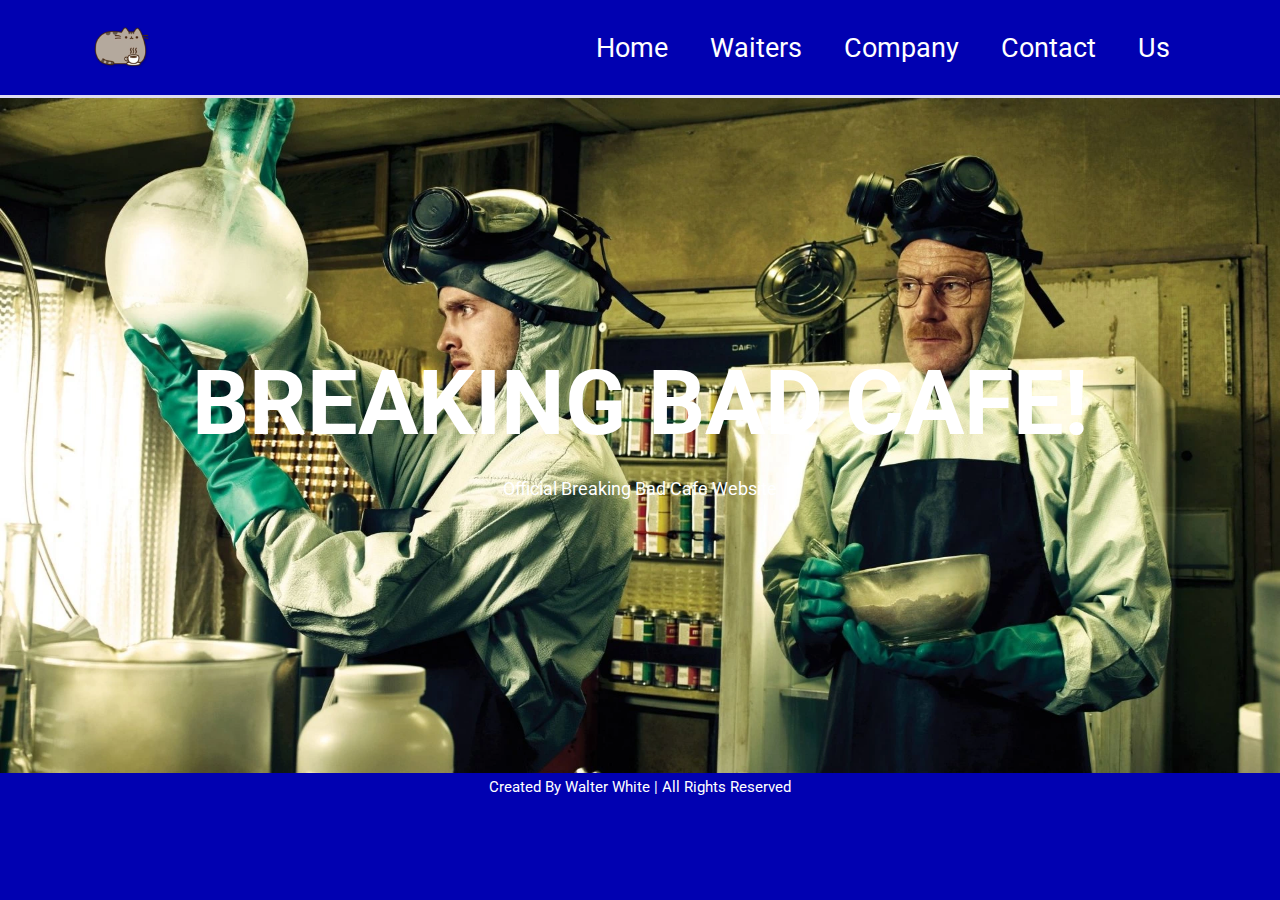
<file: html/index.html>
<!DOCTYPE html><html lang="en"><head> <meta charset="UTF-8"> <meta http-equiv="X-UA-Compatible" content="IE=edge"> <meta name="viewport" content="width=device-width, initial-scale=1.0"> <meta name="description" content="homepage"> <title>Breaking Bad Cafe</title> <link rel="stylesheet" href="../css/style.css"></head><body> <div class="header"> <a href="#" class="logo"> <img src="../images/pusheen!.webp" class="pusheen" alt="homepage"> </a> <div class="navbar" id="naavbaar"> <a href="index.html" class="active">Home</a> <a href="waiters.html">Waiters</a> <a href="company.html">Company</a> <a href="contact.html" class="italian">Contact</a> <a href="us.html" class="italian">Us</a> </div></div><div class="content" id="maincont"> <h3>Breaking Bad Cafe!</h3> <p>Official Breaking Bad Cafe Website</p></div><footer class="credit"> created by Walter White | All rights reserved </footer> <script src="../js/script.js"></script></body></html>
</file>
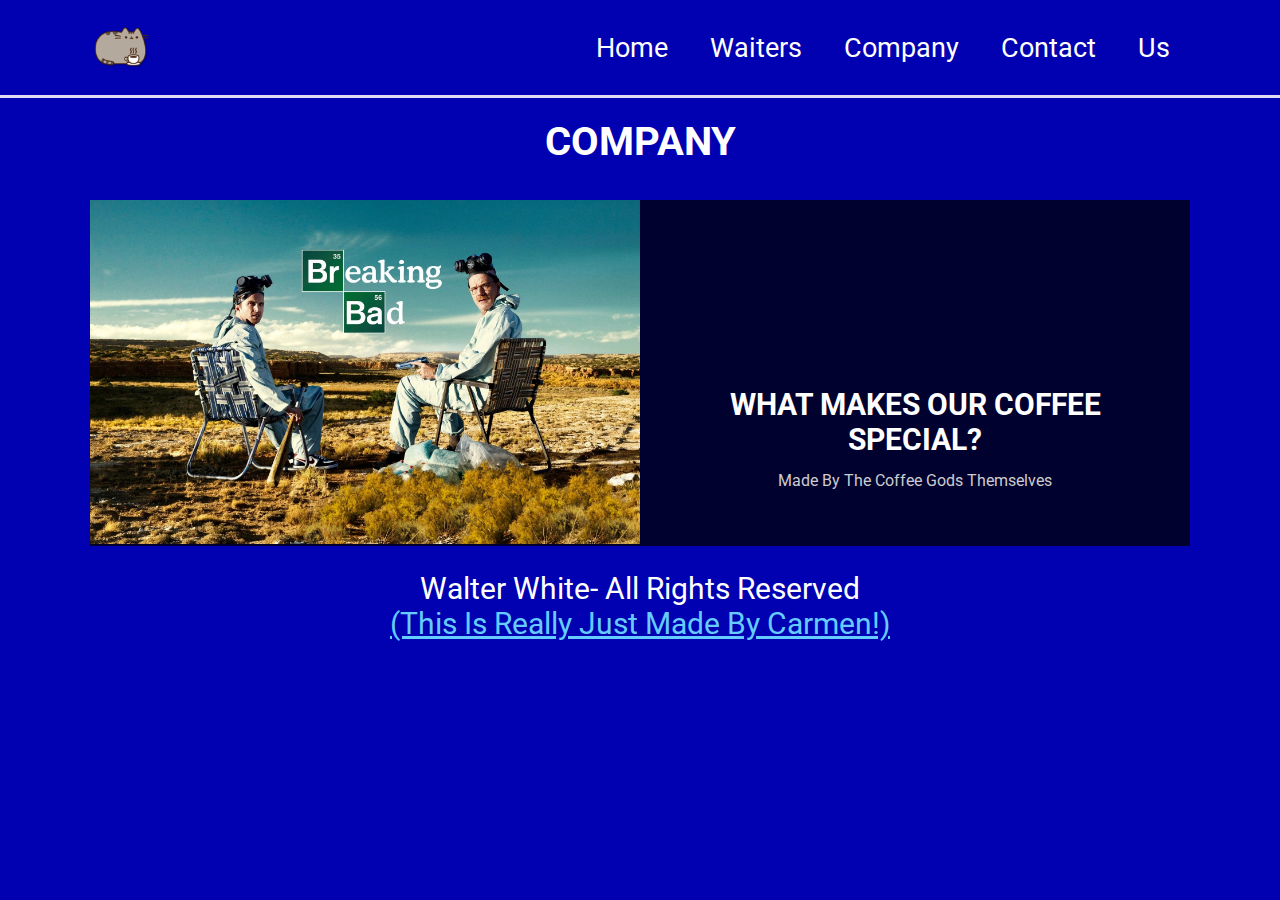
<file: html/company.html>
<!DOCTYPE html><html lang="en"> <head> <meta charset="UTF-8"/> <meta name="viewport" content="width=device-width, initial-scale=1.0"/> <title>Official Breaking Bad Cafe</title> <meta name="description" content="company information and more"> <link rel="stylesheet" href="../css/style.css"/> </head> <body> <div class="header"> <a href="#" class="logo"> <img src="../images/pusheen!.webp" class="pusheen" alt="homepage"> </a> <div class="navbar" id="naavbaar"> <a href="index.html" class="active">Home</a> <a href="waiters.html">Waiters</a> <a href="company.html">Company</a> <a href="contact.html" class="italian">Contact</a> <a href="us.html" class="italian">Us</a> </div></div><script src="../js/script.js"></script> <div class="main"> <section class="about"> <h1 class="heading">Company </h1> <div class="row"> <div class="image"> <img src="../images/background2.webp" alt=""> </div><div class="content"> <h3>what makes our coffee special?</h3> <p>Made by the coffee gods themselves</p><p></p></div></div></section> </div><footer class="mammaok"> <p>Walter White- All rights Reserved</p><a href="#naavbaar"> (This is really just made by Carmen!)</a> </footer></body></html>
</file>
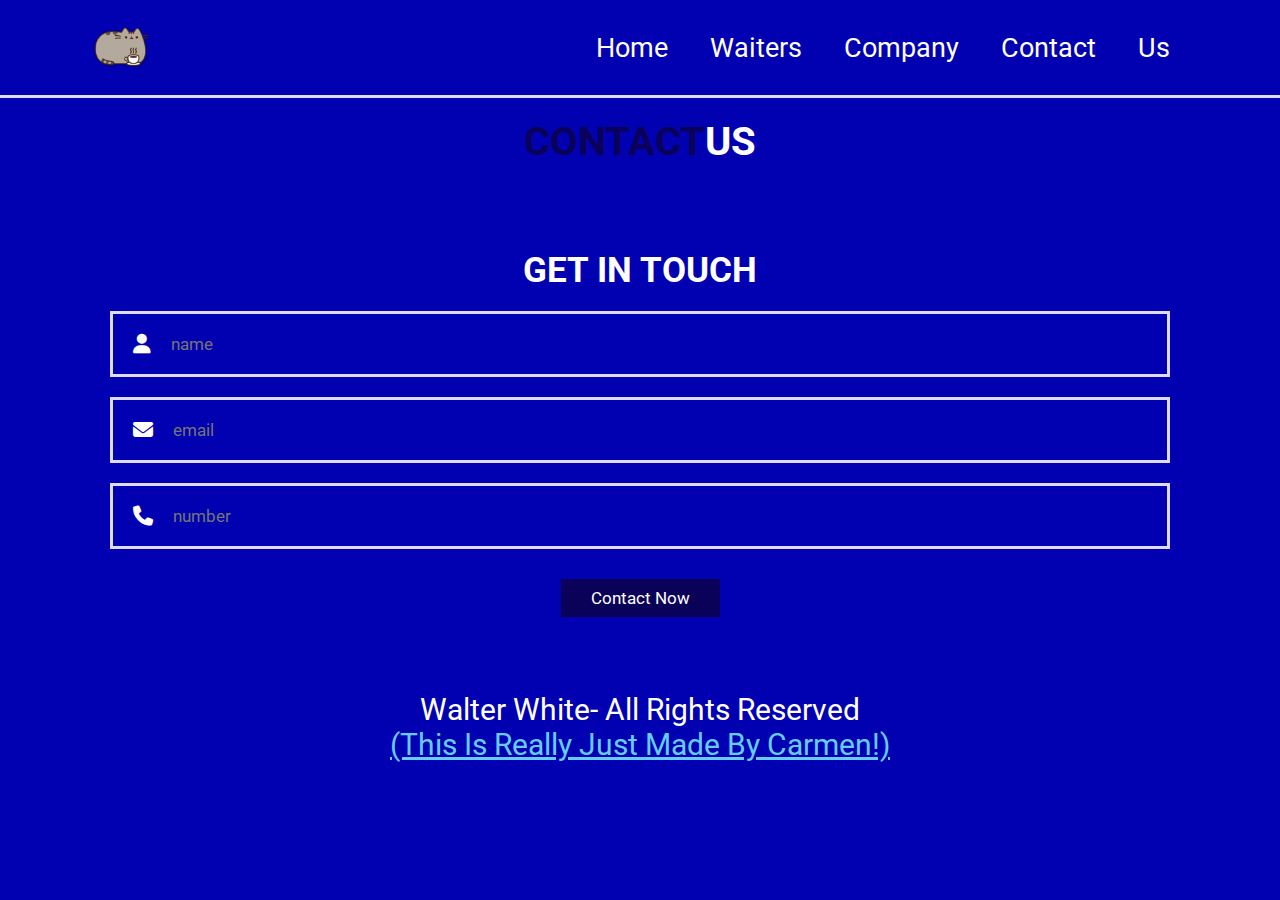
<file: html/contact.html>
<!DOCTYPE html><html lang="en"><head> <meta charset="UTF-8"/> <meta name="viewport" content="width=device-width, initial-scale=1.0"/> <meta name="description" content="contact and get in touch"> <title>Official Breaking Bad Cafe</title> <link rel="stylesheet" href="../css/style.css"/> <link rel="stylesheet" href="https://cdnjs.cloudflare.com/ajax/libs/font-awesome/6.1.1/css/all.min.css"/></head><body> <div class="header"> <a href="#" class="logo"> <img src="../images/pusheen!.webp" class="pusheen" alt="homepage"> </a> <div class="navbar" id="naavbaar"> <a href="index.html" class="active">Home</a> <a href="waiters.html">Waiters</a> <a href="company.html">Company</a> <a href="contact.html" class="italian">Contact</a> <a href="us.html" class="italian">Us</a> </div></div><script src="../js/script.js"></script> <section class="contact" id="contact"> <h1 class="heading"> <span>contact</span>us</h1> <div class="row"> <form action="null"> <h3>get in touch</h3> <div class="inputBox"> <span class="fas fa-user"></span> <input type="text" placeholder="name"> </div><div class="inputBox"> <span class="fas fa-envelope"></span> <input type="email" placeholder="email"> </div><div class="inputBox"> <span class="fas fa-phone"></span> <input type="number" placeholder="number"> </div><input type="submit" value="contact now" class="btn"> </form> </div></section> <footer class="mammaok"> <p>Walter White- All rights Reserved</p><a href="#naavbaar"> (This is really just made by Carmen!)</a> </footer> <script src="../js/script.js"></script></body></html>
</file>
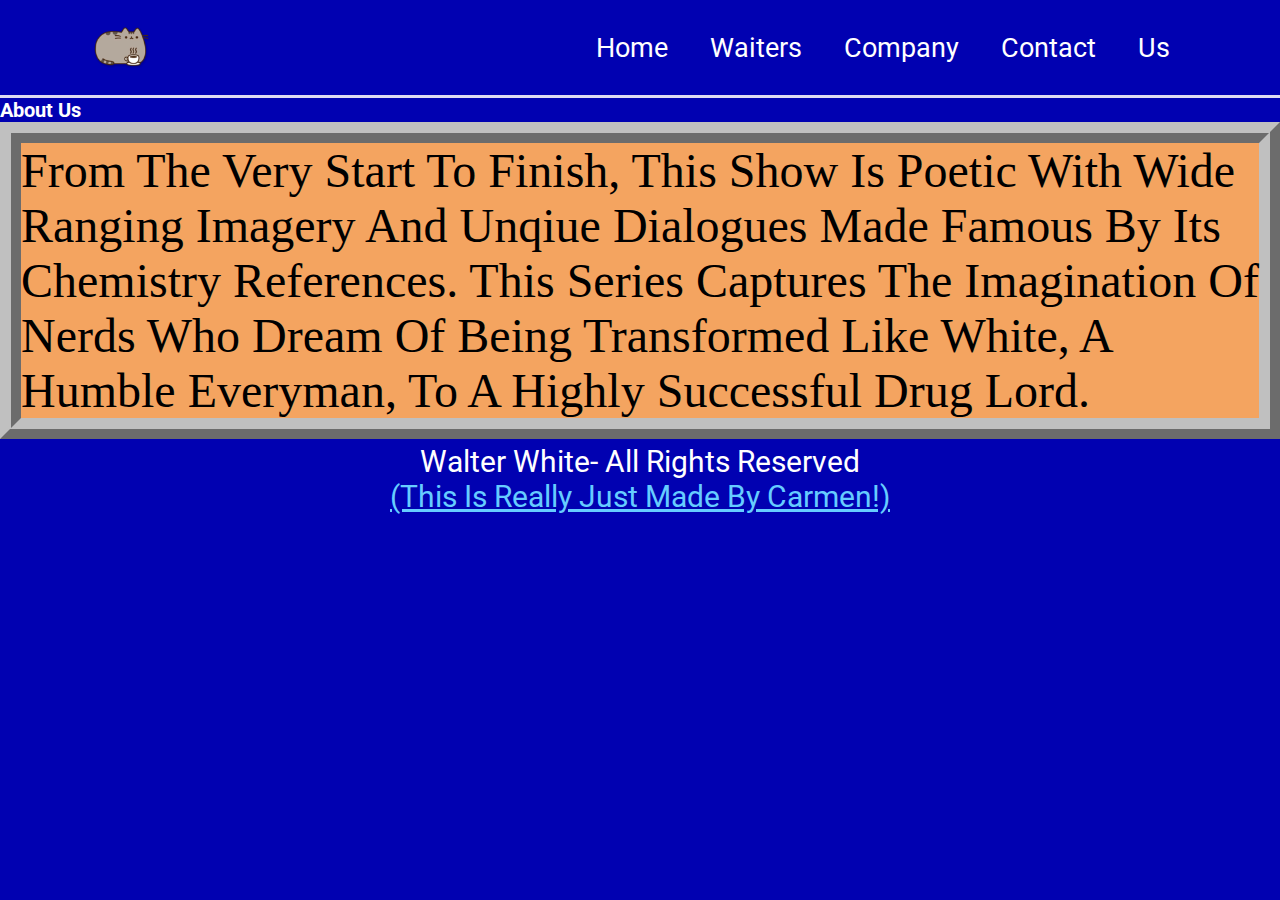
<file: html/us.html>
<!DOCTYPE html><html lang="en"> <head> <meta charset="UTF-8"/> <meta name="viewport" content="width=device-width, initial-scale=1.0"/> <meta name="description" content="everything about us"> <title>Official Breaking Bad Cafe</title> <link rel="stylesheet" href="../css/style.css"/> </head> <body> <div class="header"> <a href="#" class="logo"> <img src="../images/pusheen!.webp" class="pusheen" alt="homepage"> </a> <div class="navbar" id="naavbaar"> <a href="index.html" class="active">Home</a> <a href="waiters.html">Waiters</a> <a href="company.html">Company</a> <a href="contact.html" class="italian">Contact</a> <a href="us.html" class="italian">Us</a> </div></div><script src="../js/script.js"></script> <div class="main"> <h1 id="titleus">About Us</h1> <p class="hellmates">From the very start to finish, this show is poetic with wide ranging imagery and unqiue dialogues made famous by its chemistry references. This series captures the imagination of nerds who dream of being transformed like White, A humble everyman, to a highly successful drug lord. </p></div><footer class="mammaok"> <p>Walter White- All rights Reserved</p><a href="#naavbaar"> (This is really just made by Carmen!)</a> </footer> </body></html>
</file>
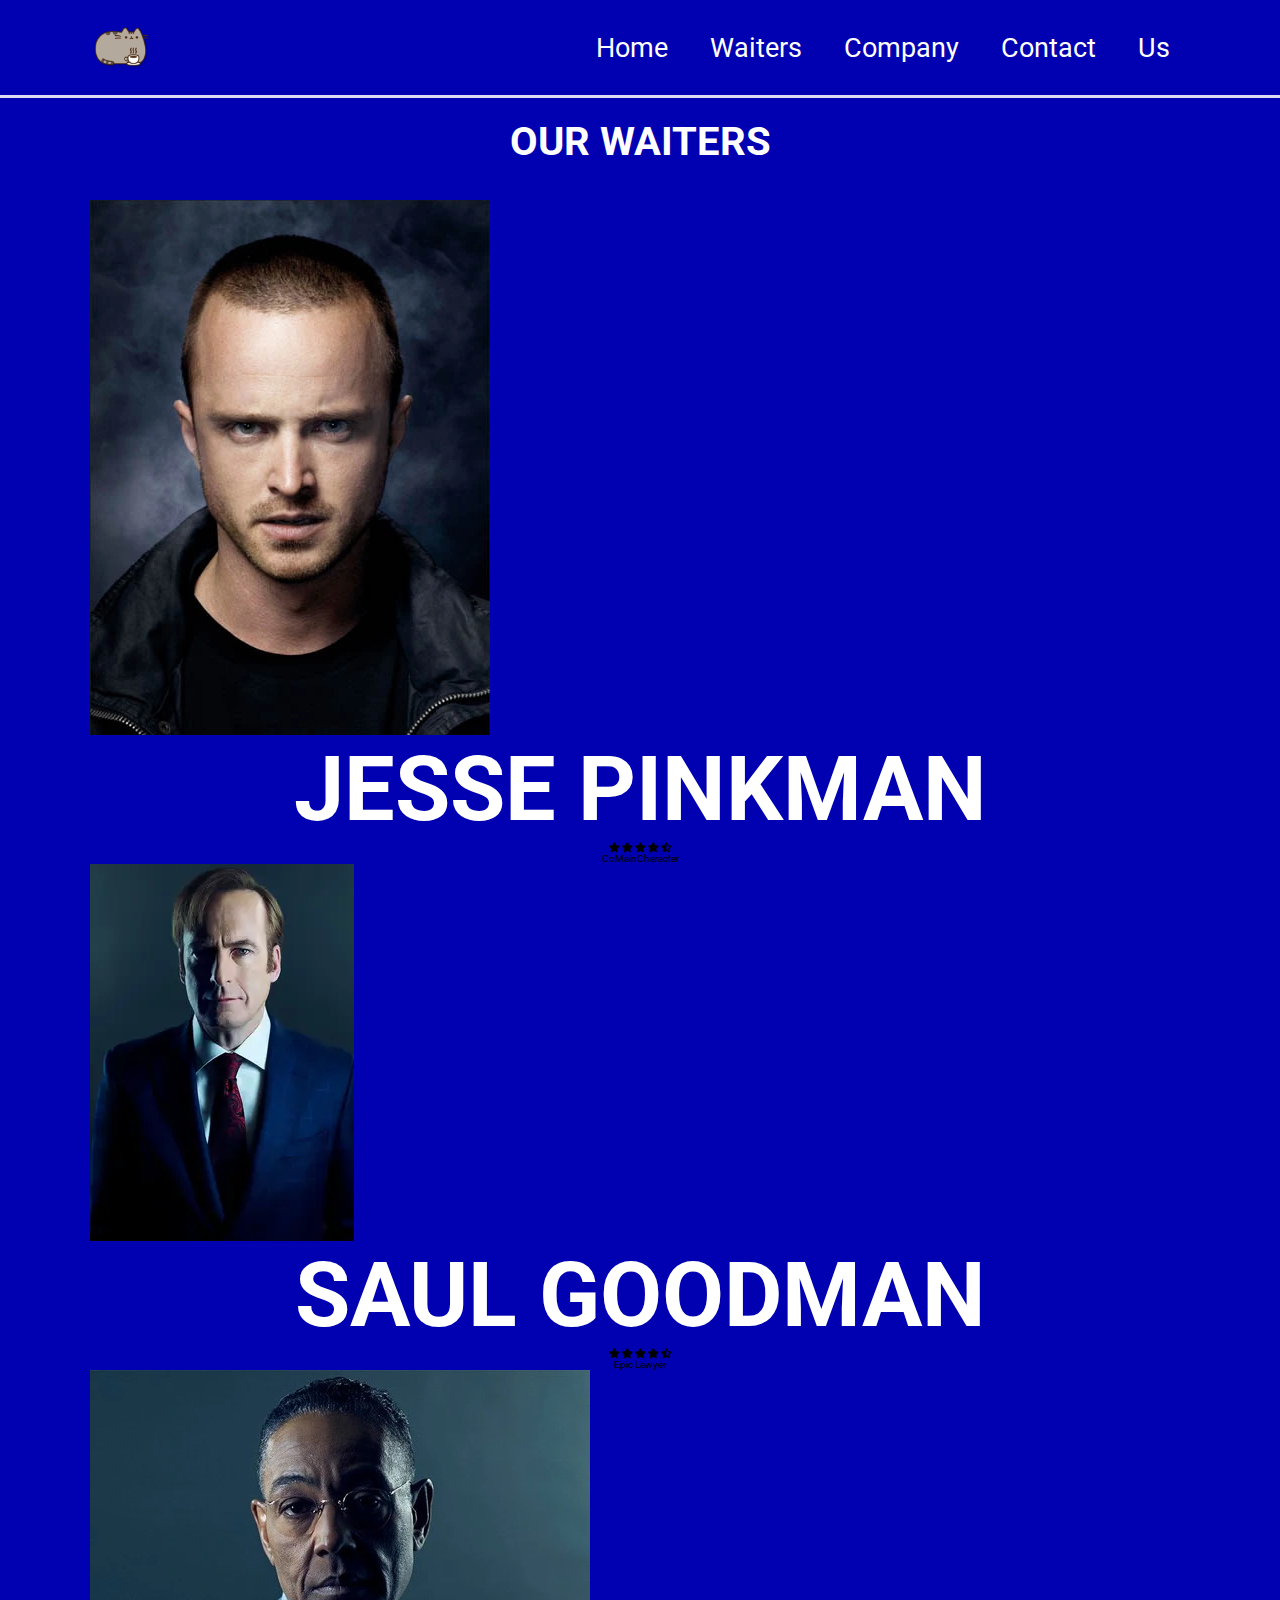
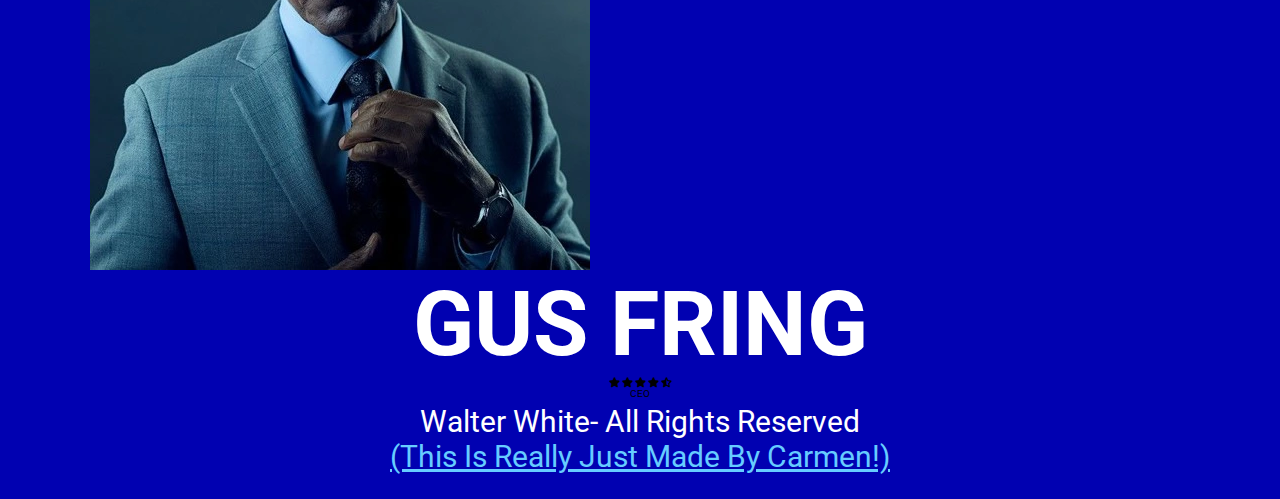
<file: html/waiters.html>
<!DOCTYPE html><html lang="en"><head> <meta charset="UTF-8"/> <meta name="viewport" content="width=device-width, initial-scale=1.0"/> <meta name="description" content="characters of breaking bad"> <title>Official Breaking Bad Cafe</title> <link rel="stylesheet" href="../css/style.css"/> <link rel="stylesheet" href="https://cdnjs.cloudflare.com/ajax/libs/font-awesome/6.1.1/css/all.min.css"/></head><body> <div class="header"> <a href="#" class="logo"> <img src="../images/pusheen!.webp" class="pusheen" alt="homepage"> </a> <div class="navbar" id="naavbaar"> <a href="index.html" class="active">Home</a> <a href="waiters.html">Waiters</a> <a href="company.html">Company</a> <a href="contact.html" class="italian">Contact</a> <a href="us.html" class="italian">Us</a> </div></div><section class="waiters" id="waiters"> <h1 class="heading"> Our Waiters</h1> <div class="box-container"> </div><div class="image"> <img src="../images/jesse.webp" alt=""> </div><div class="content"> <h3>Jesse Pinkman</h3> <div class="stars"> <i class="fas fa-star"></i> <i class="fas fa-star"></i> <i class="fas fa-star"></i> <i class="fas fa-star"></i> <i class="fas fa-star-half-alt"></i> </div><div class="description">CoMainCharacter</div></div><div class="image"> <img src="../images/saulgoodman.webp" alt=""> </div><div class="content"> <h3>Saul Goodman</h3> <div class="stars"> <i class="fas fa-star"></i> <i class="fas fa-star"></i> <i class="fas fa-star"></i> <i class="fas fa-star"></i> <i class="fas fa-star-half-alt"></i> </div><div class="price">Epic lawyer</div></div><div class="image"> <img src="../images/gusfring.webp" alt=""> </div><div class="content"> <h3> Gus Fring</h3> <div class="stars"> <i class="fas fa-star"></i> <i class="fas fa-star"></i> <i class="fas fa-star"></i> <i class="fas fa-star"></i> <i class="fas fa-star-half-alt"></i> </div><div class="Description">CEO</div></div><footer class="mammaok"> <p>Walter White- All rights Reserved</p><a href="#naavbaar"> (This is really just made by Carmen!)</a> </footer> </section></body></html>
</file>
<file: css/style.css>
@import url('https://fonts.googleapis.com/css2?family=Roboto:wght@100;300;400;500;700&display=swap');:root{--main-color: #0a0158; --black: #010130; --bg: #0101b1; --border: .3rem solid rgba(244, 241, 250, 0.91);}*{font-family: 'Roboto', sans-serif; margin: 0; padding: 0; box-sizing: border-box; outline: none; border: none; text-decoration: none; text-transform: capitalize; transition: .2s linear}html{font-size: 62.5%; overflow-x: hidden; scroll-padding-top: 9rem; scroll-behavior: smooth;}html::-webkit-scrollbar{width: .8rem;}html::-webkit-scrollbar-track{background: transparent;}html::-webkit-scrollbar-thumb{background: #fff; border-radius: 5rem;}body{background: var(--bg);}section{padding: 2rem 7%;}.pusheen{height: 7vh; width: 7vh;}.heading{text-align: center; color: #fff; text-transform: uppercase; padding-bottom: 3.5rem; font-size: 4rem;}.heading span{color: var(--main-color); text-transform: uppercase;}.btn{margin-top: 1rem; display: inline; padding: .9rem 3rem; font-size: 1.7rem; color: #fff; background: var(--main-color); cursor: pointer;}.btn:hover{letter-spacing: .2rem;}.hellmates{background-color: sandybrown; font-family: impact; border: 21px ridge silver; font-size: 48px;}.header{background: var(--bg); display: flex; align-items: center; justify-content: space-between; padding: 1.5rem 7%; border-bottom: var(--border); top: 0; left: 0; right: 0;}.header .navbar a{margin: 0 1rem; font-size: 1.6rem; color: #fff;}.header .navbar a:hover{color: var(--main-color); border-bottom: .1rem solid var(--main-color); padding-bottom: .5rem;}.header .icons div{color: #fff; cursor: pointer; font-size: 2.5rem; margin-left: 2rem;}.header .icons div:hover{color: var(--main-color);}#maincont{margin-top: auto; height: 75vh; color: white; display: flex; align-items: center; background: url(../images/background3.webp) no-repeat; background-size: cover; background-position: center; text-align: center; justify-content: center; flex-direction: column;}footer{color: white; border: 5px black; font-size: 15px; padding: 5px 0px; text-align: center;}.content{margin-top: auto; display: block; align-items: center; text-align: center;}.content h3{text-transform: uppercase; font-size: 10vh; color: white;}.content p{line-height: 2.5; padding: 1rem 0; color: white; font-size: large;}.about .row{display: flex; align-items: center; background: var(--black); flex-wrap: wrap;}.about .row .image{flex: 1 1 45rem;}#titleus{color: #fff;}.about .row .image img{width: 100%; height: 100%;}.about .row .content{flex: 1 1 45rem; padding: 2rem;}.about .row .content h3{font-size: 3rem; color: #fff;}.about .row .content p{font-size: 1.6rem; color: #ccc; padding: 1rem 0; line-height: 1.8;}.waiters .box-container{display: grid; grid-template-columns: repeat(auto-fit, minmax(30rem, 1fr)); gap: 1.5rem;}.waiters .box-container .box{text-align: center; border: var(--border); padding: 2rem;}.waiters .box-container .box .icons a{height: 5rem; width: 5rem; line-height: 5rem; font-size: 2rem; border: var(--border); color: #fff; margin: .3rem;}.products .box-container .box .icons a:hover{background: var(--main-color);}.products .box-container .box .image{padding: 2.5rem 0;}.products .box-container .box .image img{height: 25rem;}.products .box-container .box .content h3{color: #fff; font-size: 2.5rem;}.products .box-container .box .content .stars{padding: 1.5rem;}.products .box-container .box .content .stars i{font-size: 1.7rem; color: var(--main-color);}.products .box-container .box .content .price{color: #fff; font-size: 2.5rem;}.contact .row{display: flex; background: var(--blue); flex-wrap: wrap; gap: 1rem;}.contact .row .map{flex: 1 1 45rem; width: 100%; object-fit: cover;}.contact .row form{flex: 1 1 45rem; padding: 5rem 2rem; text-align: center;}.contact .row form h3{text-transform: uppercase; font-size: 3.5rem; color: #fff;}.contact .row form .inputBox{display: flex; align-items: center; margin-top: 2rem; margin-bottom: 2rem; background: var(--bg); border: var(--border);}.contact .row form .inputBox span{color: #fff; font-size: 2rem; padding-left: 2rem;}.contact .row form .inputBox input{width: 100%; padding: 2rem; font-size: 1.7rem; color: #fff; text-transform: none; background: none;}.mammaok{font-size: 30px; color: #fff;}.mammaok a{color: rgb(102, 204, 255); text-decoration: underline;}.footer .credit{font-size: 3.2rem; color: #fff; font-weight: lighter; padding: 1.5rem;}.footer .credit span{color: var(--main-color);}@media (max-width:991px){html{font-size: 55%;}.header{padding: 1.5rem 2rem;}section{padding: 2rem;}}@media (max-width:768px){#menu-btn{display: inline-block;}}.header .navbar a{color: white; display: inline; margin: 1.5rem; padding: .5rem; font-size: 3vh;}.home{background-position: left; justify-content: center; text-align: center;}.home .content h3{font-size: 4.5rem;}.home .content p{font-size: 1.5rem;}@media (max-width:450px){}
</file>
